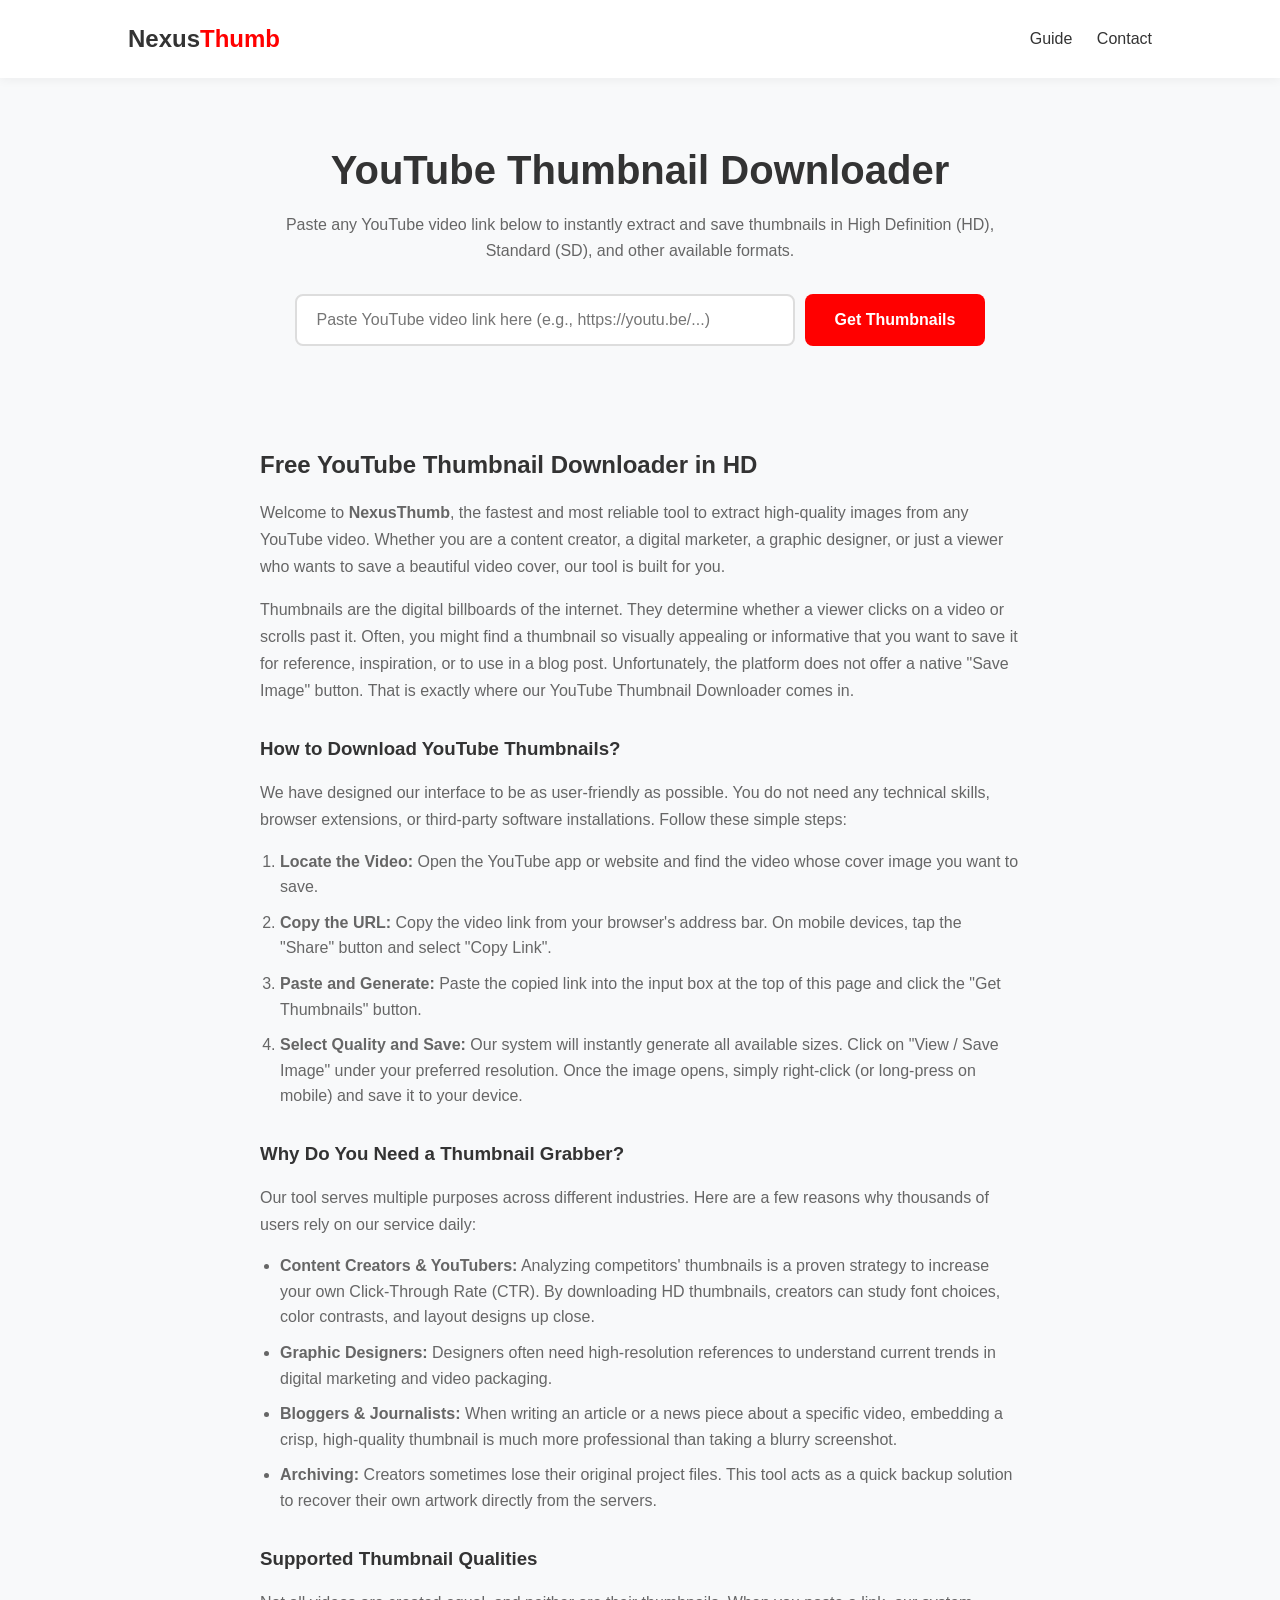
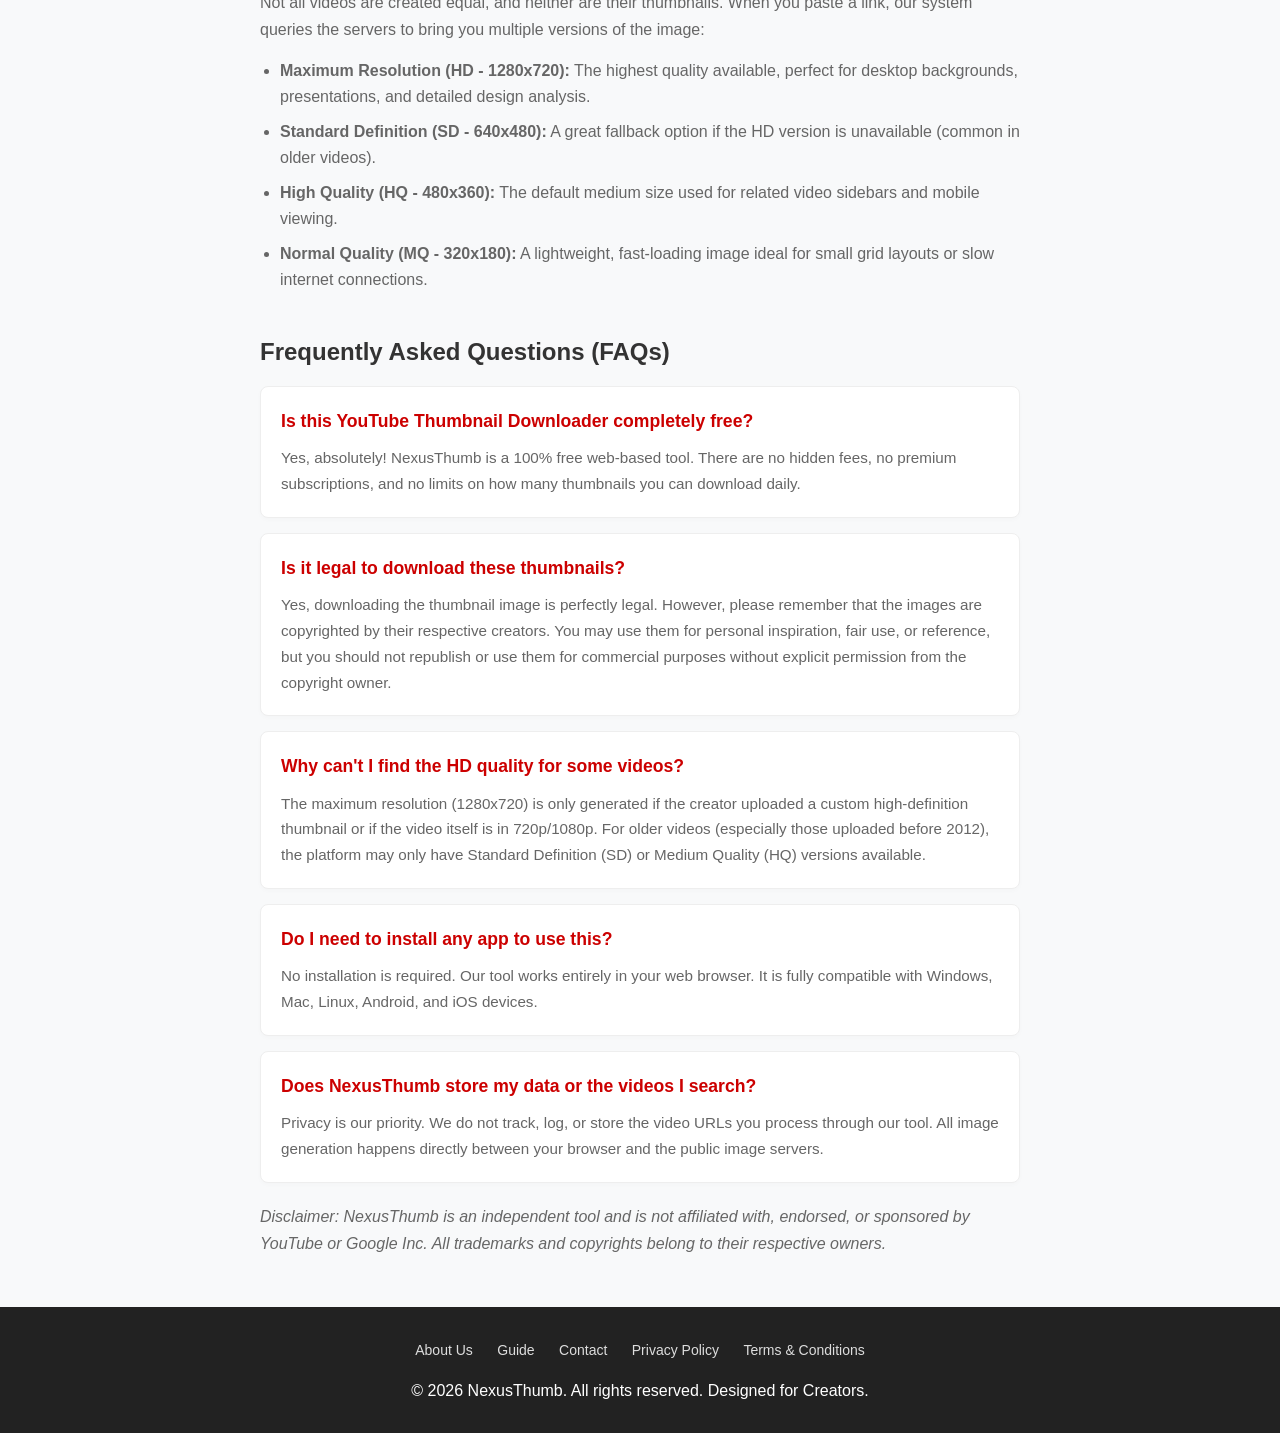
<file: index.html>
<!DOCTYPE html>
<html lang="en">
<head>

    <script async src="https://www.googletagmanager.com/gtag/js?id=G-5ZWKJH10ZT"></script>
    <script>
      window.dataLayer = window.dataLayer || [];
      function gtag(){dataLayer.push(arguments);}
      gtag('js', new Date());

      gtag('config', 'G-5ZWKJH10ZT');
    </script>
    
    <meta charset="UTF-8">
    <meta name="viewport" content="width=device-width, initial-scale=1.0">
    <title>YouTube Thumbnail Downloader - Grab HD Thumbnails Free</title>
    <meta name="description" content="Free YouTube Thumbnail Downloader. Extract and save high-quality (HD, HQ, 1080p, 720p) thumbnails from any YouTube video instantly. No registration required.">
    <link rel="stylesheet" href="style.css">
    <style>
        /* FAQ specific styling for homepage */
        .seo-content h2, .seo-content h3 { color: var(--text-main); margin-top: 30px; margin-bottom: 15px; }
        .seo-content p { color: var(--text-light); margin-bottom: 15px; line-height: 1.7; }
        .seo-content ul, .seo-content ol { margin-bottom: 20px; padding-left: 20px; color: var(--text-light); }
        .seo-content li { margin-bottom: 10px; }
        .faq-container { margin-top: 40px; }
        .faq-item { background: var(--card-bg); border: 1px solid #eee; padding: 20px; border-radius: 8px; margin-bottom: 15px; box-shadow: 0 2px 5px rgba(0,0,0,0.02); }
        .faq-item h4 { color: var(--primary-dark); margin-bottom: 10px; font-size: 1.1rem; }
        .faq-item p { margin-bottom: 0; font-size: 0.95rem; }
    </style>
</head>
<body>

    <header>
        <div class="logo">Nexus<span>Thumb</span></div>
        <nav>
            <a href="guide.html">Guide</a>
            <a href="contact.html">Contact</a>
        </nav>
    </header>

    <main>
        <section class="hero">
            <h1>YouTube Thumbnail Downloader</h1>
            <p>Paste any YouTube video link below to instantly extract and save thumbnails in High Definition (HD), Standard (SD), and other available formats.</p>
            
            <div class="input-box">
                <input type="text" id="yt-url" placeholder="Paste YouTube video link here (e.g., https://youtu.be/...)">
                <button id="get-btn">Get Thumbnails</button>
            </div>
            <div id="error-msg" class="error hidden">Please enter a valid YouTube URL.</div>
        </section>

        <section id="result-section" class="results hidden">
            <h2>Available Thumbnails</h2>
            <div id="thumbnail-gallery" class="gallery">
                </div>
        </section>

        <section class="seo-content">
            <h2>Free YouTube Thumbnail Downloader in HD</h2>
            <p>Welcome to <strong>NexusThumb</strong>, the fastest and most reliable tool to extract high-quality images from any YouTube video. Whether you are a content creator, a digital marketer, a graphic designer, or just a viewer who wants to save a beautiful video cover, our tool is built for you.</p>
            <p>Thumbnails are the digital billboards of the internet. They determine whether a viewer clicks on a video or scrolls past it. Often, you might find a thumbnail so visually appealing or informative that you want to save it for reference, inspiration, or to use in a blog post. Unfortunately, the platform does not offer a native "Save Image" button. That is exactly where our YouTube Thumbnail Downloader comes in.</p>

            <h3>How to Download YouTube Thumbnails?</h3>
            <p>We have designed our interface to be as user-friendly as possible. You do not need any technical skills, browser extensions, or third-party software installations. Follow these simple steps:</p>
            <ol>
                <li><strong>Locate the Video:</strong> Open the YouTube app or website and find the video whose cover image you want to save.</li>
                <li><strong>Copy the URL:</strong> Copy the video link from your browser's address bar. On mobile devices, tap the "Share" button and select "Copy Link".</li>
                <li><strong>Paste and Generate:</strong> Paste the copied link into the input box at the top of this page and click the "Get Thumbnails" button.</li>
                <li><strong>Select Quality and Save:</strong> Our system will instantly generate all available sizes. Click on "View / Save Image" under your preferred resolution. Once the image opens, simply right-click (or long-press on mobile) and save it to your device.</li>
            </ol>

            <h3>Why Do You Need a Thumbnail Grabber?</h3>
            <p>Our tool serves multiple purposes across different industries. Here are a few reasons why thousands of users rely on our service daily:</p>
            <ul>
                <li><strong>Content Creators & YouTubers:</strong> Analyzing competitors' thumbnails is a proven strategy to increase your own Click-Through Rate (CTR). By downloading HD thumbnails, creators can study font choices, color contrasts, and layout designs up close.</li>
                <li><strong>Graphic Designers:</strong> Designers often need high-resolution references to understand current trends in digital marketing and video packaging.</li>
                <li><strong>Bloggers & Journalists:</strong> When writing an article or a news piece about a specific video, embedding a crisp, high-quality thumbnail is much more professional than taking a blurry screenshot.</li>
                <li><strong>Archiving:</strong> Creators sometimes lose their original project files. This tool acts as a quick backup solution to recover their own artwork directly from the servers.</li>
            </ul>

            <h3>Supported Thumbnail Qualities</h3>
            <p>Not all videos are created equal, and neither are their thumbnails. When you paste a link, our system queries the servers to bring you multiple versions of the image:</p>
            <ul>
                <li><strong>Maximum Resolution (HD - 1280x720):</strong> The highest quality available, perfect for desktop backgrounds, presentations, and detailed design analysis.</li>
                <li><strong>Standard Definition (SD - 640x480):</strong> A great fallback option if the HD version is unavailable (common in older videos).</li>
                <li><strong>High Quality (HQ - 480x360):</strong> The default medium size used for related video sidebars and mobile viewing.</li>
                <li><strong>Normal Quality (MQ - 320x180):</strong> A lightweight, fast-loading image ideal for small grid layouts or slow internet connections.</li>
            </ul>

            <div class="faq-container">
                <h2>Frequently Asked Questions (FAQs)</h2>
                
                <div class="faq-item">
                    <h4>Is this YouTube Thumbnail Downloader completely free?</h4>
                    <p>Yes, absolutely! NexusThumb is a 100% free web-based tool. There are no hidden fees, no premium subscriptions, and no limits on how many thumbnails you can download daily.</p>
                </div>

                <div class="faq-item">
                    <h4>Is it legal to download these thumbnails?</h4>
                    <p>Yes, downloading the thumbnail image is perfectly legal. However, please remember that the images are copyrighted by their respective creators. You may use them for personal inspiration, fair use, or reference, but you should not republish or use them for commercial purposes without explicit permission from the copyright owner.</p>
                </div>

                <div class="faq-item">
                    <h4>Why can't I find the HD quality for some videos?</h4>
                    <p>The maximum resolution (1280x720) is only generated if the creator uploaded a custom high-definition thumbnail or if the video itself is in 720p/1080p. For older videos (especially those uploaded before 2012), the platform may only have Standard Definition (SD) or Medium Quality (HQ) versions available.</p>
                </div>

                <div class="faq-item">
                    <h4>Do I need to install any app to use this?</h4>
                    <p>No installation is required. Our tool works entirely in your web browser. It is fully compatible with Windows, Mac, Linux, Android, and iOS devices.</p>
                </div>

                <div class="faq-item">
                    <h4>Does NexusThumb store my data or the videos I search?</h4>
                    <p>Privacy is our priority. We do not track, log, or store the video URLs you process through our tool. All image generation happens directly between your browser and the public image servers.</p>
                </div>
            </div>

            <p style="margin-top: 20px;"><em>Disclaimer: NexusThumb is an independent tool and is not affiliated with, endorsed, or sponsored by YouTube or Google Inc. All trademarks and copyrights belong to their respective owners.</em></p>
        </section>
    </main>

    <footer>
        <div class="footer-links">
            <a href="about.html">About Us</a>
            <a href="guide.html">Guide</a>
            <a href="contact.html">Contact</a>
            <a href="privacy.html">Privacy Policy</a>
            <a href="terms.html">Terms & Conditions</a>
        </div>
        <p>&copy; 2026 NexusThumb. All rights reserved. Designed for Creators.</p>
    </footer>

    <script src="script.js"></script>
</body>
</html>
</file>
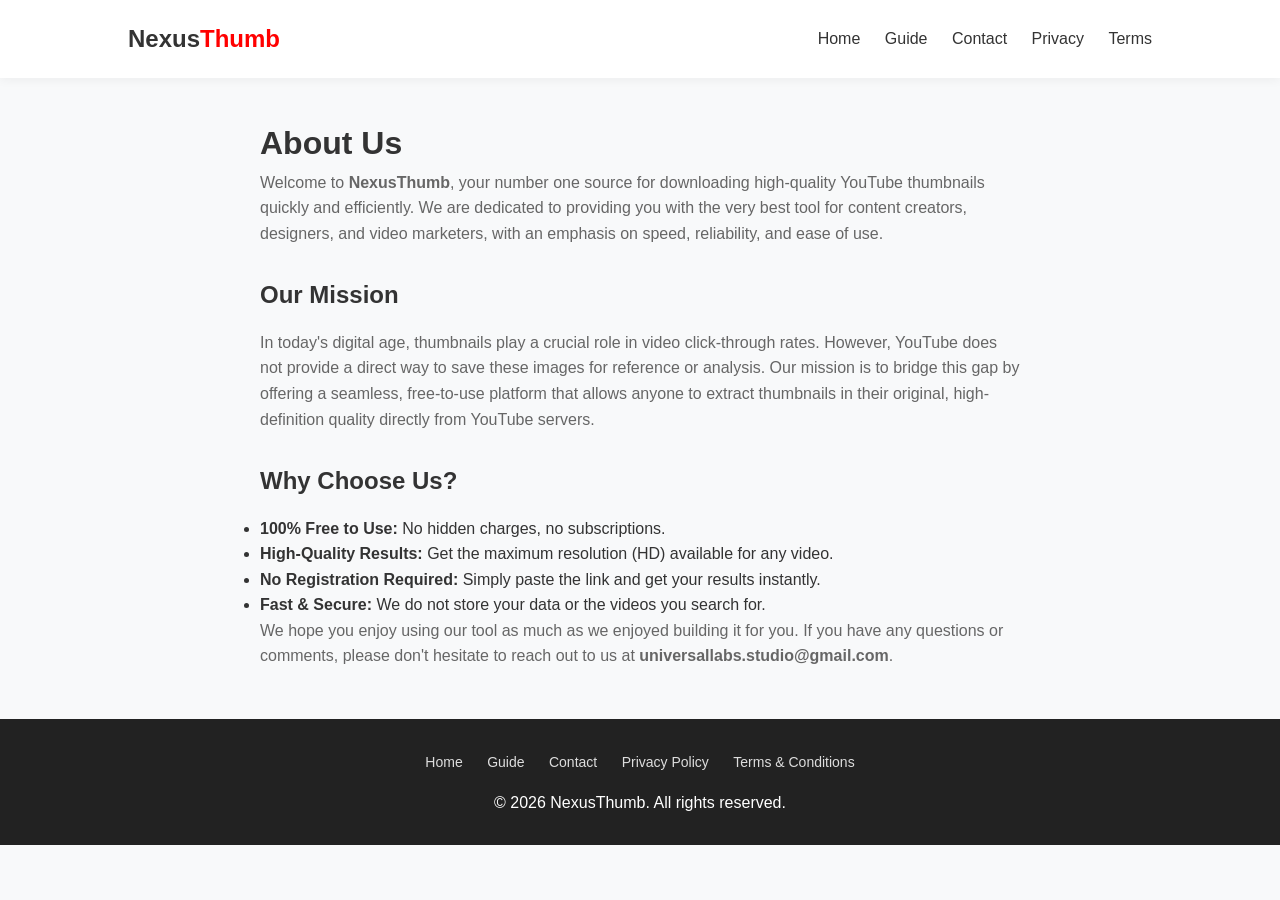
<file: about.html>
<!DOCTYPE html>
<html lang="en">
<head>

    <script async src="https://www.googletagmanager.com/gtag/js?id=G-5ZWKJH10ZT"></script>
    <script>
      window.dataLayer = window.dataLayer || [];
      function gtag(){dataLayer.push(arguments);}
      gtag('js', new Date());

      gtag('config', 'G-5ZWKJH10ZT');
    </script>
    
    <meta charset="UTF-8">
    <meta name="viewport" content="width=device-width, initial-scale=1.0">
    <title>About Us - NexusThumb</title>
    <meta name="description" content="Learn more about NexusThumb, your go-to free tool for downloading high-quality YouTube thumbnails.">
    <link rel="stylesheet" href="style.css">
</head>
<body>

    <header>
        <div class="logo">Nexus<span>Thumb</span></div>
        <nav>
            <a href="index.html">Home</a>
            <a href="guide.html">Guide</a>
            <a href="contact.html">Contact</a>
            <a href="privacy.html">Privacy</a>
            <a href="terms.html">Terms</a>
        </nav>
    </header>

    <main class="seo-content">
        <h1>About Us</h1>
        <p>Welcome to <strong>NexusThumb</strong>, your number one source for downloading high-quality YouTube thumbnails quickly and efficiently. We are dedicated to providing you with the very best tool for content creators, designers, and video marketers, with an emphasis on speed, reliability, and ease of use.</p>
        
        <h2>Our Mission</h2>
        <p>In today's digital age, thumbnails play a crucial role in video click-through rates. However, YouTube does not provide a direct way to save these images for reference or analysis. Our mission is to bridge this gap by offering a seamless, free-to-use platform that allows anyone to extract thumbnails in their original, high-definition quality directly from YouTube servers.</p>

        <h2>Why Choose Us?</h2>
        <ul>
            <li><strong>100% Free to Use:</strong> No hidden charges, no subscriptions.</li>
            <li><strong>High-Quality Results:</strong> Get the maximum resolution (HD) available for any video.</li>
            <li><strong>No Registration Required:</strong> Simply paste the link and get your results instantly.</li>
            <li><strong>Fast & Secure:</strong> We do not store your data or the videos you search for.</li>
        </ul>

        <p>We hope you enjoy using our tool as much as we enjoyed building it for you. If you have any questions or comments, please don't hesitate to reach out to us at <strong>universallabs.studio@gmail.com</strong>.</p>
    </main>

    <footer>
        <div class="footer-links">
            <a href="index.html">Home</a>
            <a href="guide.html">Guide</a>
            <a href="contact.html">Contact</a>
            <a href="privacy.html">Privacy Policy</a>
            <a href="terms.html">Terms & Conditions</a>
        </div>
        <p>&copy; 2026 NexusThumb. All rights reserved.</p>
    </footer>

</body>
</html>
</file>
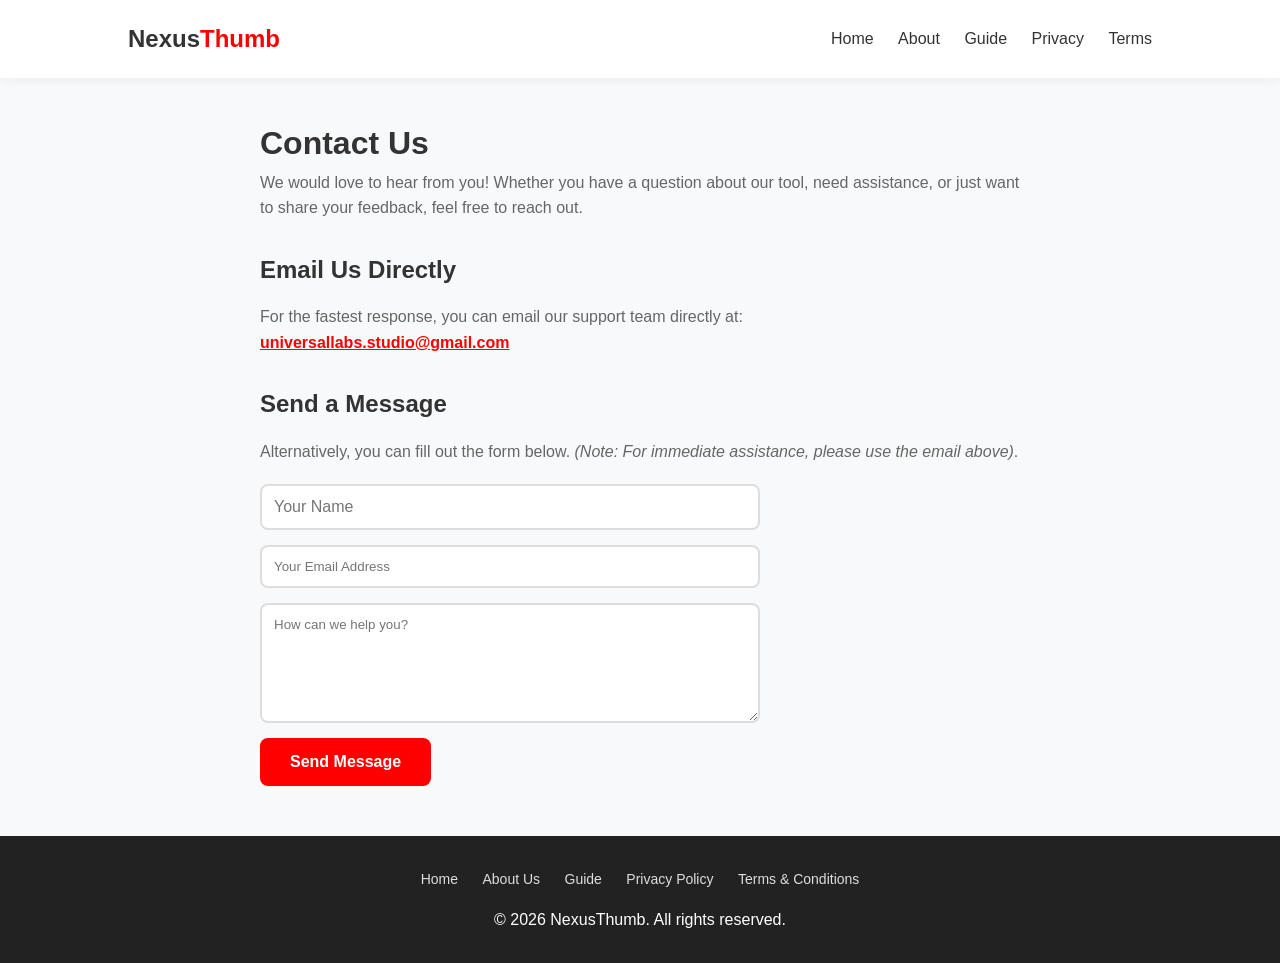
<file: contact.html>
<!DOCTYPE html>
<html lang="en">
<head>

    <script async src="https://www.googletagmanager.com/gtag/js?id=G-5ZWKJH10ZT"></script>
    <script>
      window.dataLayer = window.dataLayer || [];
      function gtag(){dataLayer.push(arguments);}
      gtag('js', new Date());

      gtag('config', 'G-5ZWKJH10ZT');
    </script>
    
    <meta charset="UTF-8">
    <meta name="viewport" content="width=device-width, initial-scale=1.0">
    <title>Contact Us - NexusThumb</title>
    <meta name="description" content="Get in touch with the NexusThumb team. We are here to help with your queries and feedback.">
    <link rel="stylesheet" href="style.css">
    <style>
        /* Additional styling specific to the contact form */
        .contact-form {
            display: flex;
            flex-direction: column;
            gap: 15px;
            max-width: 500px;
            margin-top: 20px;
        }
        .contact-form input, .contact-form textarea {
            width: 100%;
            padding: 12px;
            border: 2px solid #ddd;
            border-radius: 8px;
            outline: none;
            font-family: inherit;
        }
        .contact-form textarea {
            resize: vertical;
            min-height: 120px;
        }
    </style>
</head>
<body>

    <header>
        <div class="logo">Nexus<span>Thumb</span></div>
        <nav>
            <a href="index.html">Home</a>
            <a href="about.html">About</a>
            <a href="guide.html">Guide</a>
            <a href="privacy.html">Privacy</a>
            <a href="terms.html">Terms</a>
        </nav>
    </header>

    <main class="seo-content">
        <h1>Contact Us</h1>
        <p>We would love to hear from you! Whether you have a question about our tool, need assistance, or just want to share your feedback, feel free to reach out.</p>

        <h2>Email Us Directly</h2>
        <p>For the fastest response, you can email our support team directly at: <br>
        <strong><a href="mailto:universallabs.studio@gmail.com" style="color: var(--primary);">universallabs.studio@gmail.com</a></strong></p>

        <h2>Send a Message</h2>
        <p>Alternatively, you can fill out the form below. <em>(Note: For immediate assistance, please use the email above)</em>.</p>
        
        <form class="contact-form" action="mailto:universallabs.studio@gmail.com" method="post" enctype="text/plain">
            <input type="text" name="Name" placeholder="Your Name" required>
            <input type="email" name="Email" placeholder="Your Email Address" required>
            <textarea name="Message" placeholder="How can we help you?" required></textarea>
            <button type="submit" style="width: fit-content;">Send Message</button>
        </form>
    </main>

    <footer>
        <div class="footer-links">
            <a href="index.html">Home</a>
            <a href="about.html">About Us</a>
            <a href="guide.html">Guide</a>
            <a href="privacy.html">Privacy Policy</a>
            <a href="terms.html">Terms & Conditions</a>
        </div>
        <p>&copy; 2026 NexusThumb. All rights reserved.</p>
    </footer>

</body>
</html>
</file>
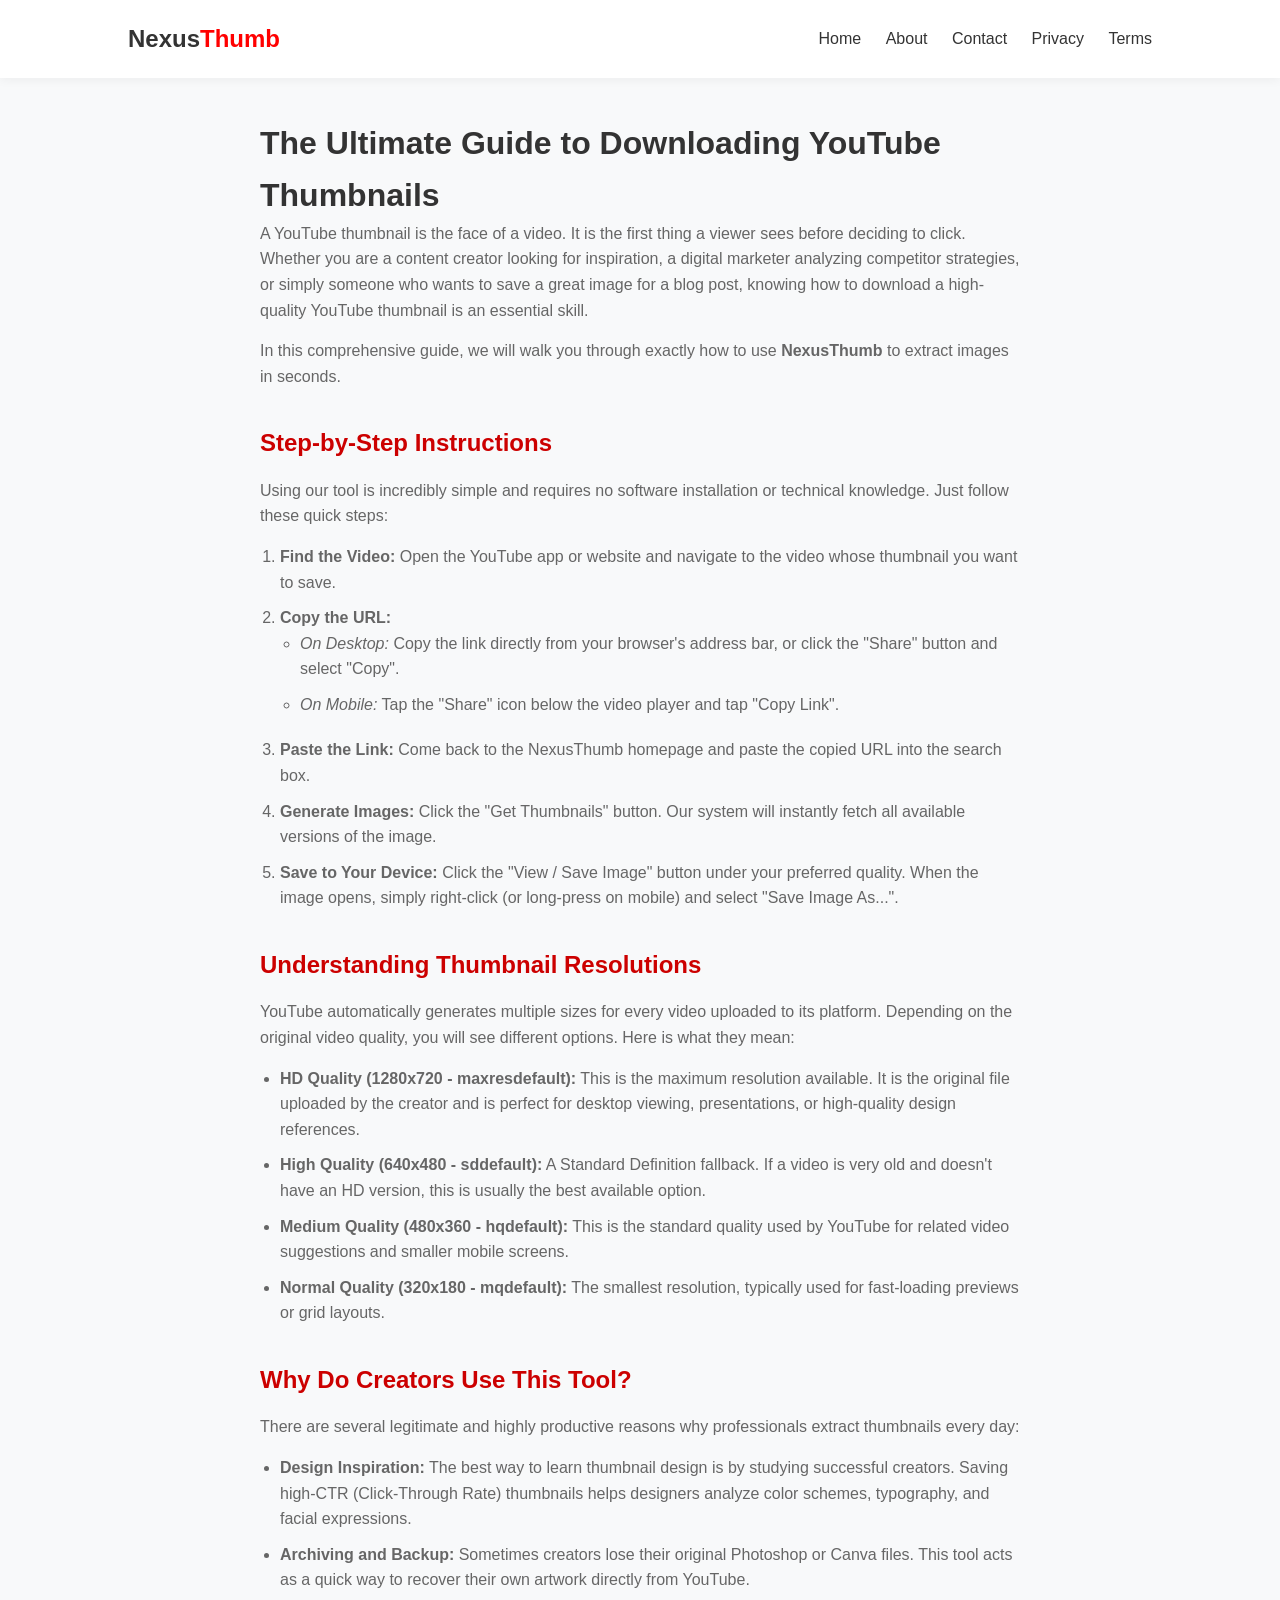
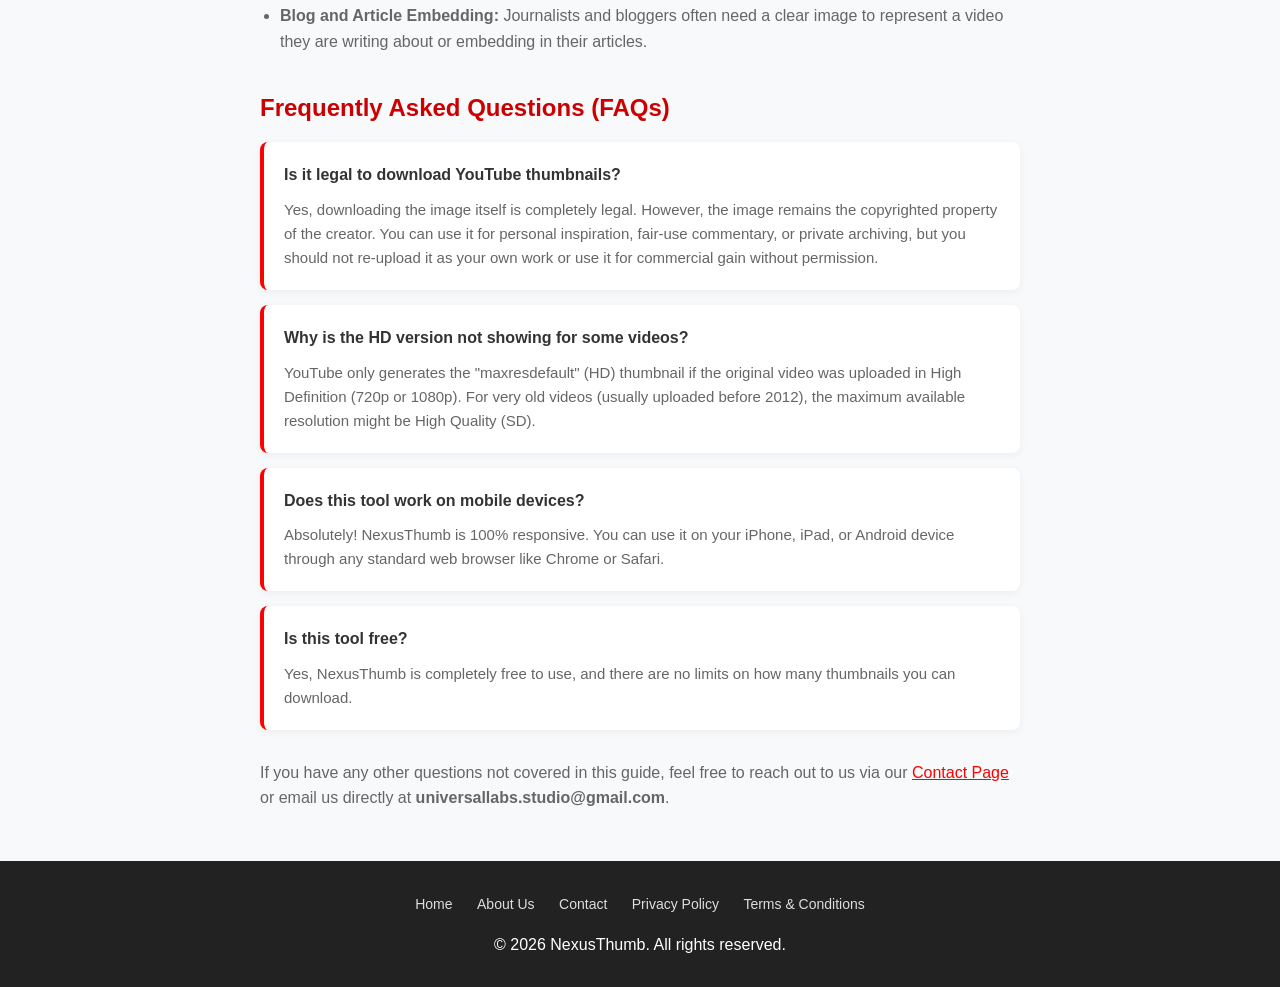
<file: guide.html>
<!DOCTYPE html>
<html lang="en">
<head>

    <script async src="https://www.googletagmanager.com/gtag/js?id=G-5ZWKJH10ZT"></script>
    <script>
      window.dataLayer = window.dataLayer || [];
      function gtag(){dataLayer.push(arguments);}
      gtag('js', new Date());

      gtag('config', 'G-5ZWKJH10ZT');
    </script>
    
    <meta charset="UTF-8">
    <meta name="viewport" content="width=device-width, initial-scale=1.0">
    <title>How to Download YouTube Thumbnails - Complete Guide</title>
    <meta name="description" content="Learn how to easily download YouTube thumbnails in HD quality. A complete step-by-step guide and FAQ for NexusThumb users.">
    <link rel="stylesheet" href="style.css">
    <style>
        /* Extra styling for guide content readability */
        .guide-content h2 { margin-top: 35px; margin-bottom: 15px; color: var(--primary-dark); }
        .guide-content h3 { margin-top: 25px; margin-bottom: 10px; }
        .guide-content ul, .guide-content ol { margin-bottom: 20px; padding-left: 20px; color: var(--text-light); }
        .guide-content li { margin-bottom: 10px; }
        .faq-box { background: var(--card-bg); padding: 20px; border-radius: 8px; margin-bottom: 15px; box-shadow: 0 2px 8px rgba(0,0,0,0.05); border-left: 4px solid var(--primary); }
        .faq-box h4 { margin-bottom: 10px; color: var(--text-main); }
        .faq-box p { margin-bottom: 0; color: var(--text-light); font-size: 15px; }
    </style>
</head>
<body>

    <header>
        <div class="logo">Nexus<span>Thumb</span></div>
        <nav>
            <a href="index.html">Home</a>
            <a href="about.html">About</a>
            <a href="contact.html">Contact</a>
            <a href="privacy.html">Privacy</a>
            <a href="terms.html">Terms</a>
        </nav>
    </header>

    <main class="seo-content guide-content">
        <h1>The Ultimate Guide to Downloading YouTube Thumbnails</h1>
        <p>A YouTube thumbnail is the face of a video. It is the first thing a viewer sees before deciding to click. Whether you are a content creator looking for inspiration, a digital marketer analyzing competitor strategies, or simply someone who wants to save a great image for a blog post, knowing how to download a high-quality YouTube thumbnail is an essential skill.</p>
        
        <p>In this comprehensive guide, we will walk you through exactly how to use <strong>NexusThumb</strong> to extract images in seconds.</p>

        <h2>Step-by-Step Instructions</h2>
        <p>Using our tool is incredibly simple and requires no software installation or technical knowledge. Just follow these quick steps:</p>
        <ol>
            <li><strong>Find the Video:</strong> Open the YouTube app or website and navigate to the video whose thumbnail you want to save.</li>
            <li><strong>Copy the URL:</strong> 
                <ul>
                    <li><em>On Desktop:</em> Copy the link directly from your browser's address bar, or click the "Share" button and select "Copy".</li>
                    <li><em>On Mobile:</em> Tap the "Share" icon below the video player and tap "Copy Link".</li>
                </ul>
            </li>
            <li><strong>Paste the Link:</strong> Come back to the NexusThumb homepage and paste the copied URL into the search box.</li>
            <li><strong>Generate Images:</strong> Click the "Get Thumbnails" button. Our system will instantly fetch all available versions of the image.</li>
            <li><strong>Save to Your Device:</strong> Click the "View / Save Image" button under your preferred quality. When the image opens, simply right-click (or long-press on mobile) and select "Save Image As...".</li>
        </ol>

        <h2>Understanding Thumbnail Resolutions</h2>
        <p>YouTube automatically generates multiple sizes for every video uploaded to its platform. Depending on the original video quality, you will see different options. Here is what they mean:</p>
        <ul>
            <li><strong>HD Quality (1280x720 - maxresdefault):</strong> This is the maximum resolution available. It is the original file uploaded by the creator and is perfect for desktop viewing, presentations, or high-quality design references.</li>
            <li><strong>High Quality (640x480 - sddefault):</strong> A Standard Definition fallback. If a video is very old and doesn't have an HD version, this is usually the best available option.</li>
            <li><strong>Medium Quality (480x360 - hqdefault):</strong> This is the standard quality used by YouTube for related video suggestions and smaller mobile screens.</li>
            <li><strong>Normal Quality (320x180 - mqdefault):</strong> The smallest resolution, typically used for fast-loading previews or grid layouts.</li>
        </ul>

        <h2>Why Do Creators Use This Tool?</h2>
        <p>There are several legitimate and highly productive reasons why professionals extract thumbnails every day:</p>
        <ul>
            <li><strong>Design Inspiration:</strong> The best way to learn thumbnail design is by studying successful creators. Saving high-CTR (Click-Through Rate) thumbnails helps designers analyze color schemes, typography, and facial expressions.</li>
            <li><strong>Archiving and Backup:</strong> Sometimes creators lose their original Photoshop or Canva files. This tool acts as a quick way to recover their own artwork directly from YouTube.</li>
            <li><strong>Blog and Article Embedding:</strong> Journalists and bloggers often need a clear image to represent a video they are writing about or embedding in their articles.</li>
        </ul>

        <h2>Frequently Asked Questions (FAQs)</h2>
        
        <div class="faq-box">
            <h4>Is it legal to download YouTube thumbnails?</h4>
            <p>Yes, downloading the image itself is completely legal. However, the image remains the copyrighted property of the creator. You can use it for personal inspiration, fair-use commentary, or private archiving, but you should not re-upload it as your own work or use it for commercial gain without permission.</p>
        </div>

        <div class="faq-box">
            <h4>Why is the HD version not showing for some videos?</h4>
            <p>YouTube only generates the "maxresdefault" (HD) thumbnail if the original video was uploaded in High Definition (720p or 1080p). For very old videos (usually uploaded before 2012), the maximum available resolution might be High Quality (SD).</p>
        </div>

        <div class="faq-box">
            <h4>Does this tool work on mobile devices?</h4>
            <p>Absolutely! NexusThumb is 100% responsive. You can use it on your iPhone, iPad, or Android device through any standard web browser like Chrome or Safari.</p>
        </div>

        <div class="faq-box">
            <h4>Is this tool free?</h4>
            <p>Yes, NexusThumb is completely free to use, and there are no limits on how many thumbnails you can download.</p>
        </div>

        <p style="margin-top: 30px;">If you have any other questions not covered in this guide, feel free to reach out to us via our <a href="contact.html" style="color: var(--primary);">Contact Page</a> or email us directly at <strong>universallabs.studio@gmail.com</strong>.</p>
    </main>

    <footer>
        <div class="footer-links">
            <a href="index.html">Home</a>
            <a href="about.html">About Us</a>
            <a href="contact.html">Contact</a>
            <a href="privacy.html">Privacy Policy</a>
            <a href="terms.html">Terms & Conditions</a>
        </div>
        <p>&copy; 2026 NexusThumb. All rights reserved.</p>
    </footer>

</body>
</html>
</file>
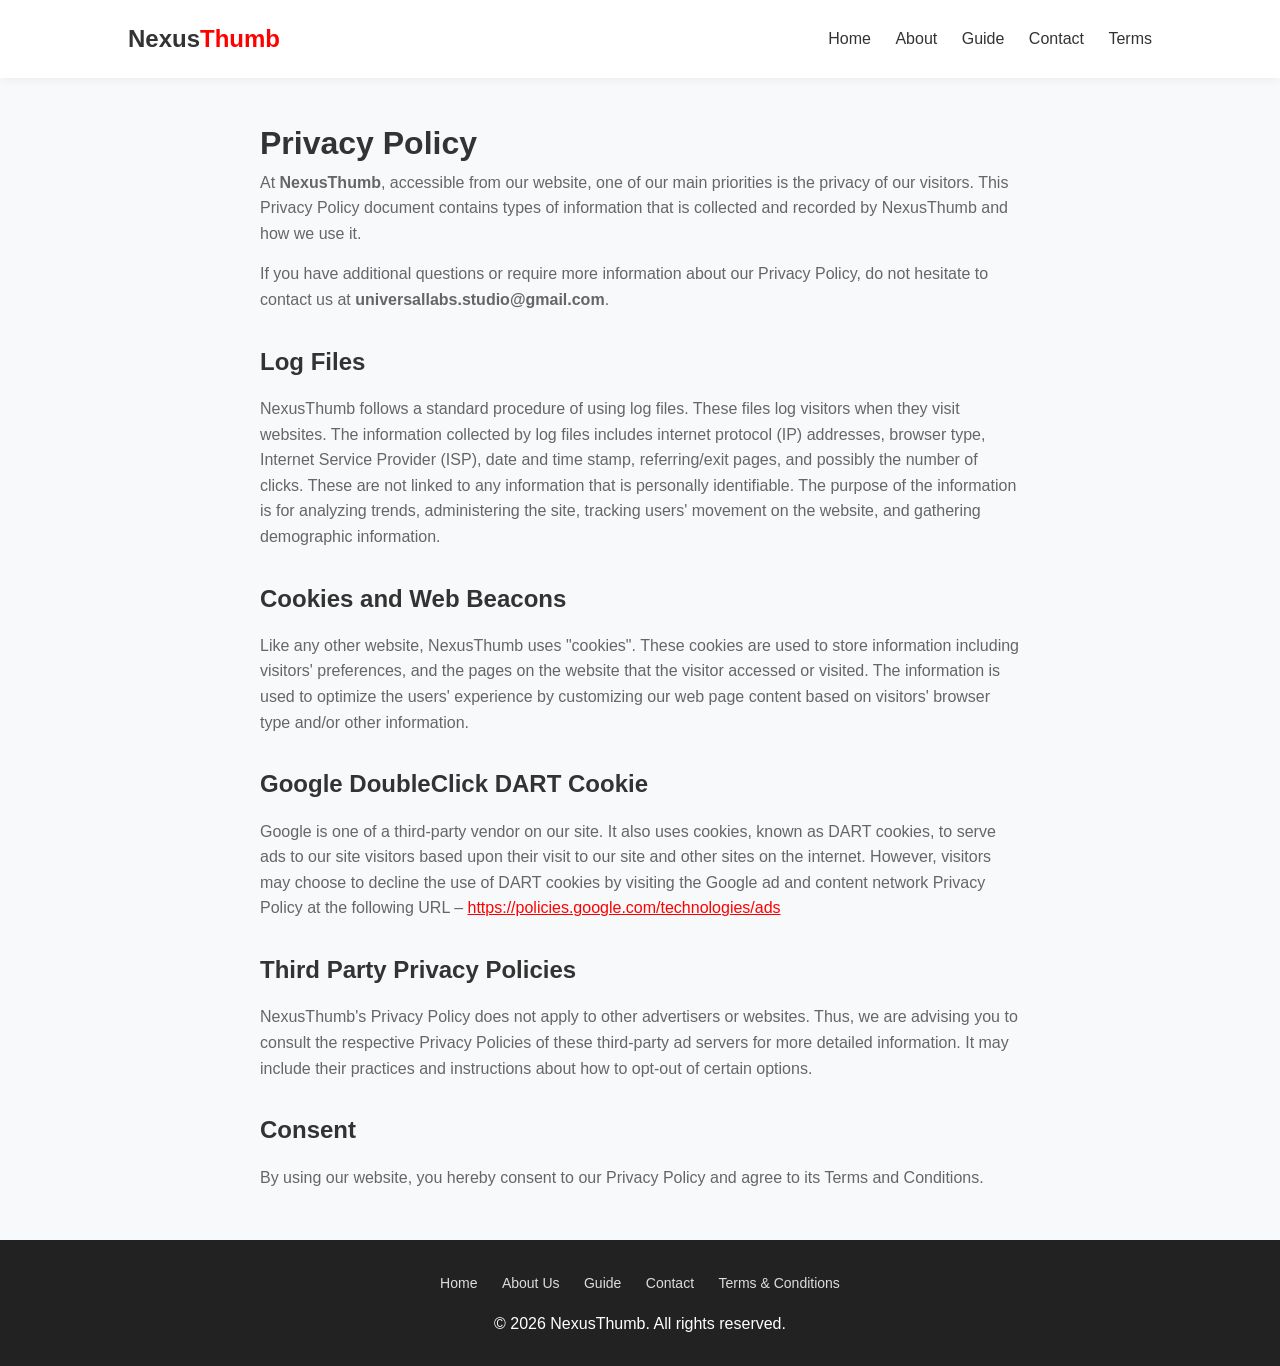
<file: privacy.html>
<!DOCTYPE html>
<html lang="en">
<head>

    <script async src="https://www.googletagmanager.com/gtag/js?id=G-5ZWKJH10ZT"></script>
    <script>
      window.dataLayer = window.dataLayer || [];
      function gtag(){dataLayer.push(arguments);}
      gtag('js', new Date());

      gtag('config', 'G-5ZWKJH10ZT');
    </script>
    
    <meta charset="UTF-8">
    <meta name="viewport" content="width=device-width, initial-scale=1.0">
    <title>Privacy Policy - NexusThumb</title>
    <meta name="description" content="Privacy Policy for NexusThumb. Learn how we handle your data and our policies regarding third-party cookies.">
    <link rel="stylesheet" href="style.css">
</head>
<body>

    <header>
        <div class="logo">Nexus<span>Thumb</span></div>
        <nav>
            <a href="index.html">Home</a>
            <a href="about.html">About</a>
            <a href="guide.html">Guide</a>
            <a href="contact.html">Contact</a>
            <a href="terms.html">Terms</a>
        </nav>
    </header>

    <main class="seo-content">
        <h1>Privacy Policy</h1>
        <p>At <strong>NexusThumb</strong>, accessible from our website, one of our main priorities is the privacy of our visitors. This Privacy Policy document contains types of information that is collected and recorded by NexusThumb and how we use it.</p>
        
        <p>If you have additional questions or require more information about our Privacy Policy, do not hesitate to contact us at <strong>universallabs.studio@gmail.com</strong>.</p>

        <h2>Log Files</h2>
        <p>NexusThumb follows a standard procedure of using log files. These files log visitors when they visit websites. The information collected by log files includes internet protocol (IP) addresses, browser type, Internet Service Provider (ISP), date and time stamp, referring/exit pages, and possibly the number of clicks. These are not linked to any information that is personally identifiable. The purpose of the information is for analyzing trends, administering the site, tracking users' movement on the website, and gathering demographic information.</p>

        <h2>Cookies and Web Beacons</h2>
        <p>Like any other website, NexusThumb uses "cookies". These cookies are used to store information including visitors' preferences, and the pages on the website that the visitor accessed or visited. The information is used to optimize the users' experience by customizing our web page content based on visitors' browser type and/or other information.</p>

        <h2>Google DoubleClick DART Cookie</h2>
        <p>Google is one of a third-party vendor on our site. It also uses cookies, known as DART cookies, to serve ads to our site visitors based upon their visit to our site and other sites on the internet. However, visitors may choose to decline the use of DART cookies by visiting the Google ad and content network Privacy Policy at the following URL – <a href="https://policies.google.com/technologies/ads" target="_blank" style="color: var(--primary);">https://policies.google.com/technologies/ads</a></p>

        <h2>Third Party Privacy Policies</h2>
        <p>NexusThumb's Privacy Policy does not apply to other advertisers or websites. Thus, we are advising you to consult the respective Privacy Policies of these third-party ad servers for more detailed information. It may include their practices and instructions about how to opt-out of certain options.</p>

        <h2>Consent</h2>
        <p>By using our website, you hereby consent to our Privacy Policy and agree to its Terms and Conditions.</p>
    </main>

    <footer>
        <div class="footer-links">
            <a href="index.html">Home</a>
            <a href="about.html">About Us</a>
            <a href="guide.html">Guide</a>
            <a href="contact.html">Contact</a>
            <a href="terms.html">Terms & Conditions</a>
        </div>
        <p>&copy; 2026 NexusThumb. All rights reserved.</p>
    </footer>

</body>
</html>
</file>
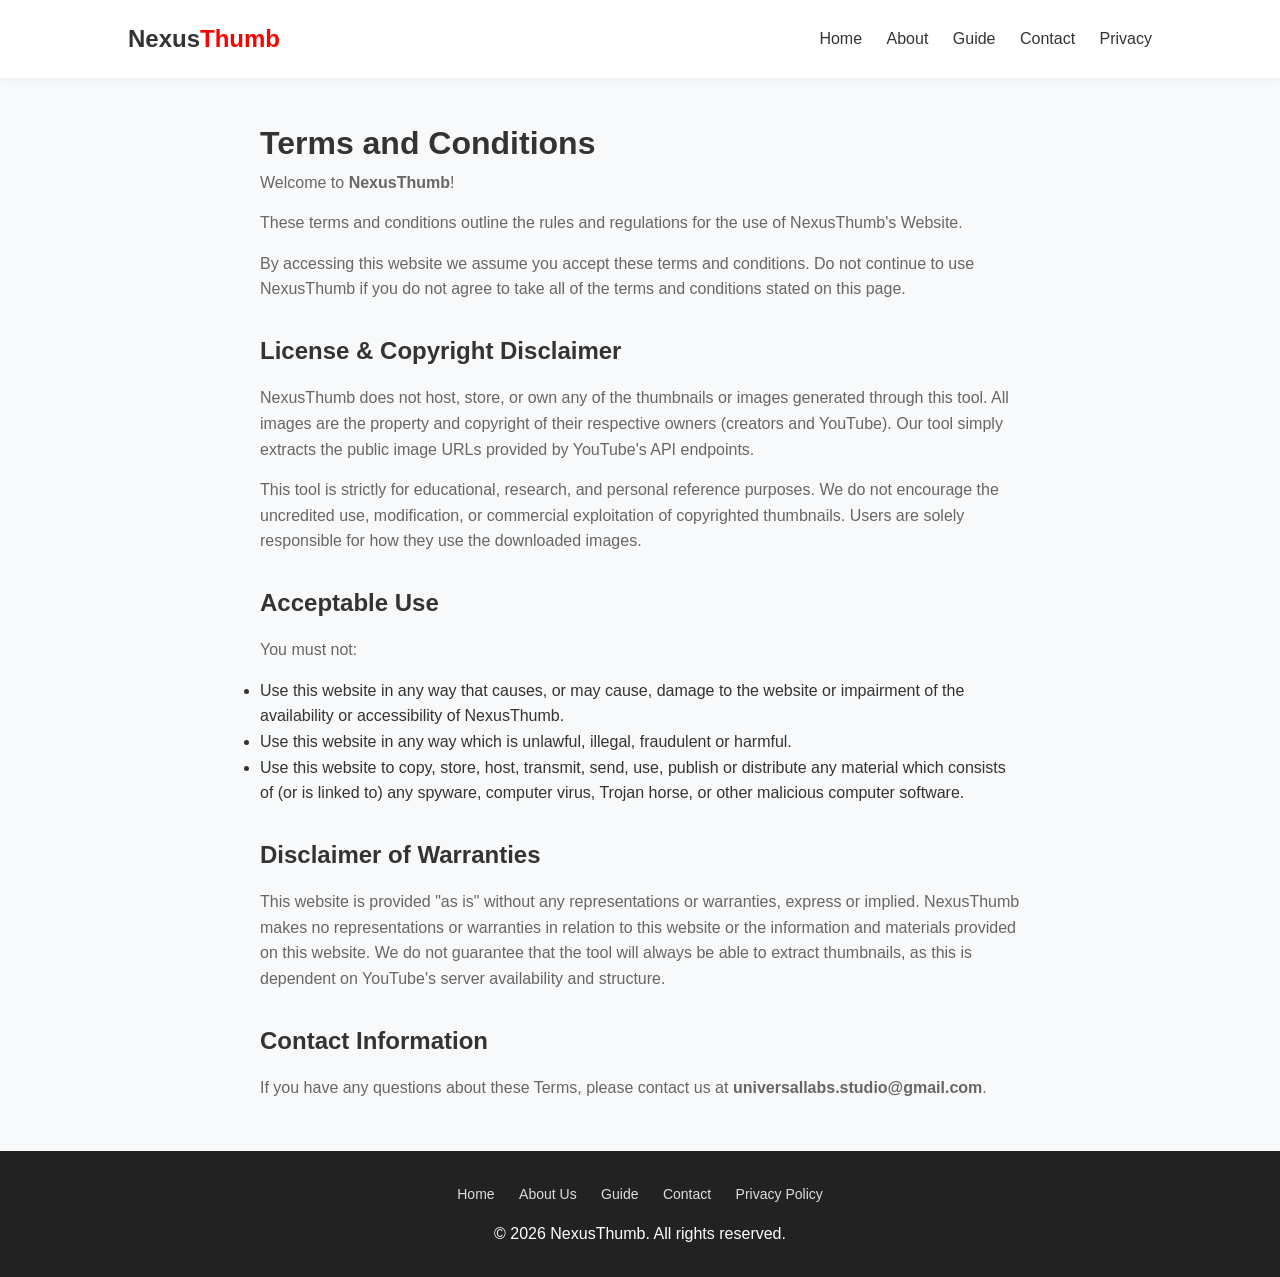
<file: terms.html>
<!DOCTYPE html>
<html lang="en">
<head>

    <script async src="https://www.googletagmanager.com/gtag/js?id=G-5ZWKJH10ZT"></script>
    <script>
      window.dataLayer = window.dataLayer || [];
      function gtag(){dataLayer.push(arguments);}
      gtag('js', new Date());

      gtag('config', 'G-5ZWKJH10ZT');
    </script>
    
    <meta charset="UTF-8">
    <meta name="viewport" content="width=device-width, initial-scale=1.0">
    <title>Terms and Conditions - NexusThumb</title>
    <meta name="description" content="Terms and Conditions for using NexusThumb.">
    <link rel="stylesheet" href="style.css">
</head>
<body>

    <header>
        <div class="logo">Nexus<span>Thumb</span></div>
        <nav>
            <a href="index.html">Home</a>
            <a href="about.html">About</a>
            <a href="guide.html">Guide</a>
            <a href="contact.html">Contact</a>
            <a href="privacy.html">Privacy</a>
        </nav>
    </header>

    <main class="seo-content">
        <h1>Terms and Conditions</h1>
        <p>Welcome to <strong>NexusThumb</strong>!</p>
        <p>These terms and conditions outline the rules and regulations for the use of NexusThumb's Website.</p>
        <p>By accessing this website we assume you accept these terms and conditions. Do not continue to use NexusThumb if you do not agree to take all of the terms and conditions stated on this page.</p>

        <h2>License & Copyright Disclaimer</h2>
        <p>NexusThumb does not host, store, or own any of the thumbnails or images generated through this tool. All images are the property and copyright of their respective owners (creators and YouTube). Our tool simply extracts the public image URLs provided by YouTube's API endpoints.</p>
        <p>This tool is strictly for educational, research, and personal reference purposes. We do not encourage the uncredited use, modification, or commercial exploitation of copyrighted thumbnails. Users are solely responsible for how they use the downloaded images.</p>

        <h2>Acceptable Use</h2>
        <p>You must not:</p>
        <ul>
            <li>Use this website in any way that causes, or may cause, damage to the website or impairment of the availability or accessibility of NexusThumb.</li>
            <li>Use this website in any way which is unlawful, illegal, fraudulent or harmful.</li>
            <li>Use this website to copy, store, host, transmit, send, use, publish or distribute any material which consists of (or is linked to) any spyware, computer virus, Trojan horse, or other malicious computer software.</li>
        </ul>

        <h2>Disclaimer of Warranties</h2>
        <p>This website is provided "as is" without any representations or warranties, express or implied. NexusThumb makes no representations or warranties in relation to this website or the information and materials provided on this website. We do not guarantee that the tool will always be able to extract thumbnails, as this is dependent on YouTube's server availability and structure.</p>

        <h2>Contact Information</h2>
        <p>If you have any questions about these Terms, please contact us at <strong>universallabs.studio@gmail.com</strong>.</p>
    </main>

    <footer>
        <div class="footer-links">
            <a href="index.html">Home</a>
            <a href="about.html">About Us</a>
            <a href="guide.html">Guide</a>
            <a href="contact.html">Contact</a>
            <a href="privacy.html">Privacy Policy</a>
        </div>
        <p>&copy; 2026 NexusThumb. All rights reserved.</p>
    </footer>

</body>
</html>
</file>
<file: style.css>
:root {
    --primary: #ff0000;
    --primary-dark: #cc0000;
    --bg-color: #f8f9fa;
    --text-main: #333333;
    --text-light: #666666;
    --card-bg: #ffffff;
}

* {
    margin: 0;
    padding: 0;
    box-sizing: border-box;
    font-family: 'Segoe UI', Tahoma, Geneva, Verdana, sans-serif;
}

body {
    background-color: var(--bg-color);
    color: var(--text-main);
    line-height: 1.6;
}

/* Header */
header {
    background: var(--card-bg);
    padding: 20px 10%;
    display: flex;
    justify-content: space-between;
    align-items: center;
    box-shadow: 0 2px 10px rgba(0,0,0,0.05);
}

.logo {
    font-size: 24px;
    font-weight: bold;
    color: var(--text-main);
}

.logo span {
    color: var(--primary);
}

header nav a {
    margin-left: 20px;
    text-decoration: none;
    color: var(--text-main);
    font-weight: 500;
}

/* Hero Section */
.hero {
    text-align: center;
    padding: 60px 20px;
    max-width: 800px;
    margin: 0 auto;
}

.hero h1 {
    font-size: 2.5rem;
    margin-bottom: 10px;
}

.hero p {
    color: var(--text-light);
    margin-bottom: 30px;
}

.input-box {
    display: flex;
    gap: 10px;
    justify-content: center;
    flex-wrap: wrap;
}

input[type="text"] {
    width: 100%;
    max-width: 500px;
    padding: 15px 20px;
    font-size: 16px;
    border: 2px solid #ddd;
    border-radius: 8px;
    outline: none;
    transition: border 0.3s;
}

input[type="text"]:focus {
    border-color: var(--primary);
}

button {
    padding: 15px 30px;
    font-size: 16px;
    background-color: var(--primary);
    color: white;
    border: none;
    border-radius: 8px;
    cursor: pointer;
    font-weight: bold;
    transition: background 0.3s;
}

button:hover {
    background-color: var(--primary-dark);
}

.error {
    color: red;
    margin-top: 10px;
    font-size: 14px;
}

.hidden {
    display: none !important;
}

/* Results Section */
.results {
    padding: 40px 10%;
    text-align: center;
}

.gallery {
    display: grid;
    grid-template-columns: repeat(auto-fit, minmax(300px, 1fr));
    gap: 30px;
    margin-top: 30px;
}

.thumb-card {
    background: var(--card-bg);
    padding: 15px;
    border-radius: 12px;
    box-shadow: 0 4px 15px rgba(0,0,0,0.05);
    transition: transform 0.3s;
}

.thumb-card:hover {
    transform: translateY(-5px);
}

.thumb-card img {
    width: 100%;
    border-radius: 8px;
    margin-bottom: 15px;
    background: #eee;
}

.thumb-card h3 {
    font-size: 18px;
    margin-bottom: 5px;
}

.thumb-card p {
    font-size: 14px;
    color: var(--text-light);
    margin-bottom: 15px;
}

.download-btn {
    display: inline-block;
    width: 100%;
    padding: 10px;
    background: #333;
    color: white;
    text-decoration: none;
    border-radius: 6px;
    font-weight: bold;
}

.download-btn:hover {
    background: black;
}

/* SEO Content */
.seo-content {
    max-width: 800px;
    margin: 40px auto;
    padding: 0 20px;
}

.seo-content h2 {
    margin-top: 30px;
    margin-bottom: 15px;
}

.seo-content p, .seo-content ol {
    margin-bottom: 15px;
    color: var(--text-light);
}

.seo-content ol {
    padding-left: 20px;
}

/* Footer */
footer {
    background: #222;
    color: white;
    text-align: center;
    padding: 30px 20px;
    margin-top: 50px;
}

.footer-links {
    margin-bottom: 15px;
}

.footer-links a {
    color: #ddd;
    text-decoration: none;
    margin: 0 10px;
    font-size: 14px;
}

.footer-links a:hover {
    color: white;
}
</file>
